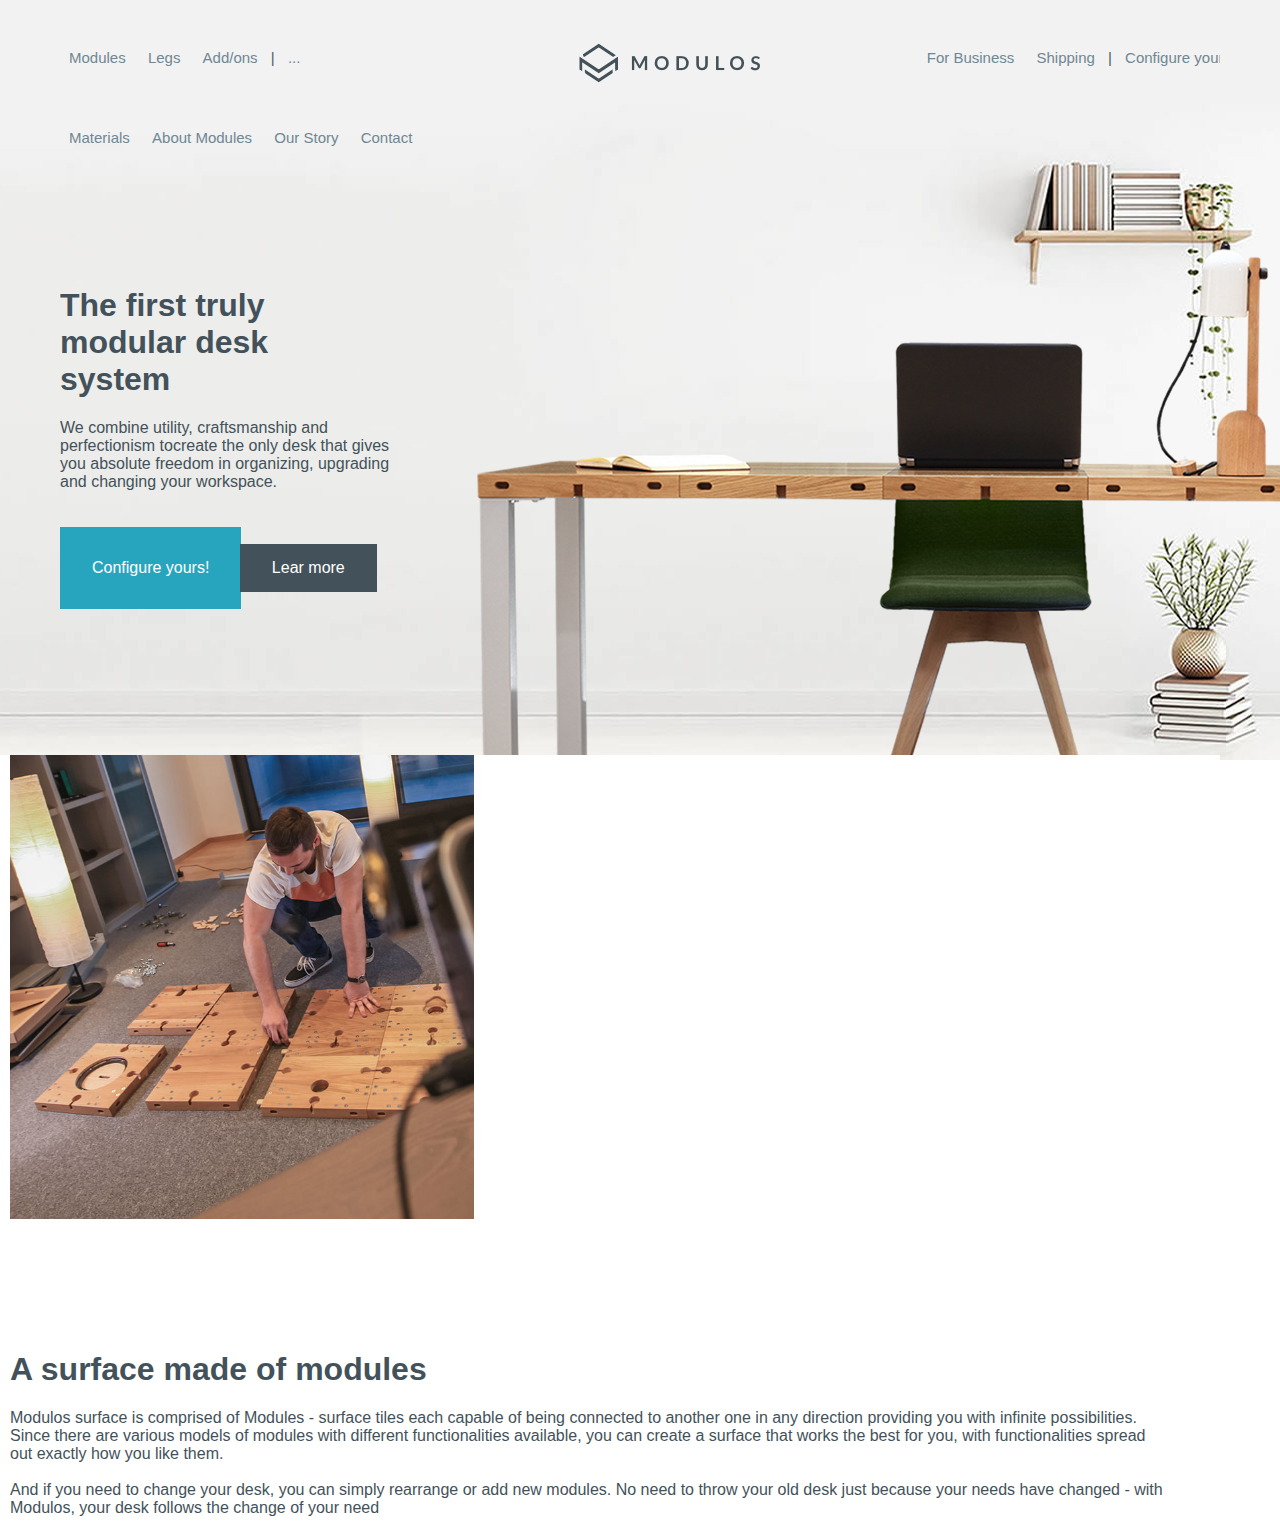
<file: TAREA 3 - clone sitio web/index.html>
<html>
    <head>
        <meta charset="utf-8">
        <title>Modulos | The First fully modular desk system </title>
        <meta name="viewport" content="width=device-width, initial-scale=1">
        <link rel="stylesheet" href="css/estilo.css">
    </head>
    <body style="background-image:url('imagenes/espacio_modular.jpg')">
        <div class="scrollmenu">
                    <a href="#modules">Modules</a>
                    <a href="#legs">Legs</a>
                    <a href="#addons">Add/ons</a>
                    <a> | </a>
                    <a href="#menu2">...</a>
                    <img src="imagenes/logo_modulos.png" alt="logo modulos" align="middle">
                    <a href="#business">For Business</a>
                    <a href="#shipping">Shipping</a>
                    <a>|</a>
                    <a href="#configure"; font-weight:"bold";>Configure yours!</a>
                    <a>|</a>
                    <img src="imagenes/cart.png" alt="carrito" align="middle" float="right">
        </div>
        <div class="scrollmenu">
                    <br>
                    <br>
                    <a href="#materials">Materials</a>
                    <a href="#aboutmodules">About Modules</a>
                    <a href="#ourstory">Our Story</a>
                    <a href="#contact">Contact</a>
        </div>

        <div class="div1">
            <h1><br>
                <br>
                <br>
                The first truly <br>
                modular desk <br>
                system
            </h1>

                We combine utility, craftsmanship and<br>
                perfectionism tocreate the only desk that gives<br>
                you absolute freedom in organizing, upgrading<br>
                and changing your workspace.<br>
                <br>
                <br>

            <button class="button button1">Configure yours!</button>
            <button class="button button2">Lear more</button>
        </div>

        <div class="div2">
        <img src="imagenes/escritorio_modular_2.png" alt="escritorio modular" align="middle" float="right">
        </div>

        <div class="div3">
        <img src="imagenes/modulares.jpg" alt="armando modular" width="40%" style="margin-right:30px">
        <h1><br>
            <br>
            <br>
            A surface made of modules <br>
        </h1>
            Modulos surface is comprised of Modules - surface tiles each capable of being connected to another one in any direction providing you with infinite possibilities. Since there are various models of modules with different functionalities available, you can create a surface that works the best for you, with functionalities spread out exactly how you like them.
            <br>
            <br>
            And if you need to change your desk, you can simply rearrange or add new modules. No need to throw your old desk just because your needs have changed - with Modulos, your desk follows the change of your need
            <br>
            <br>
        </div>

    </body>
</html>
</file>
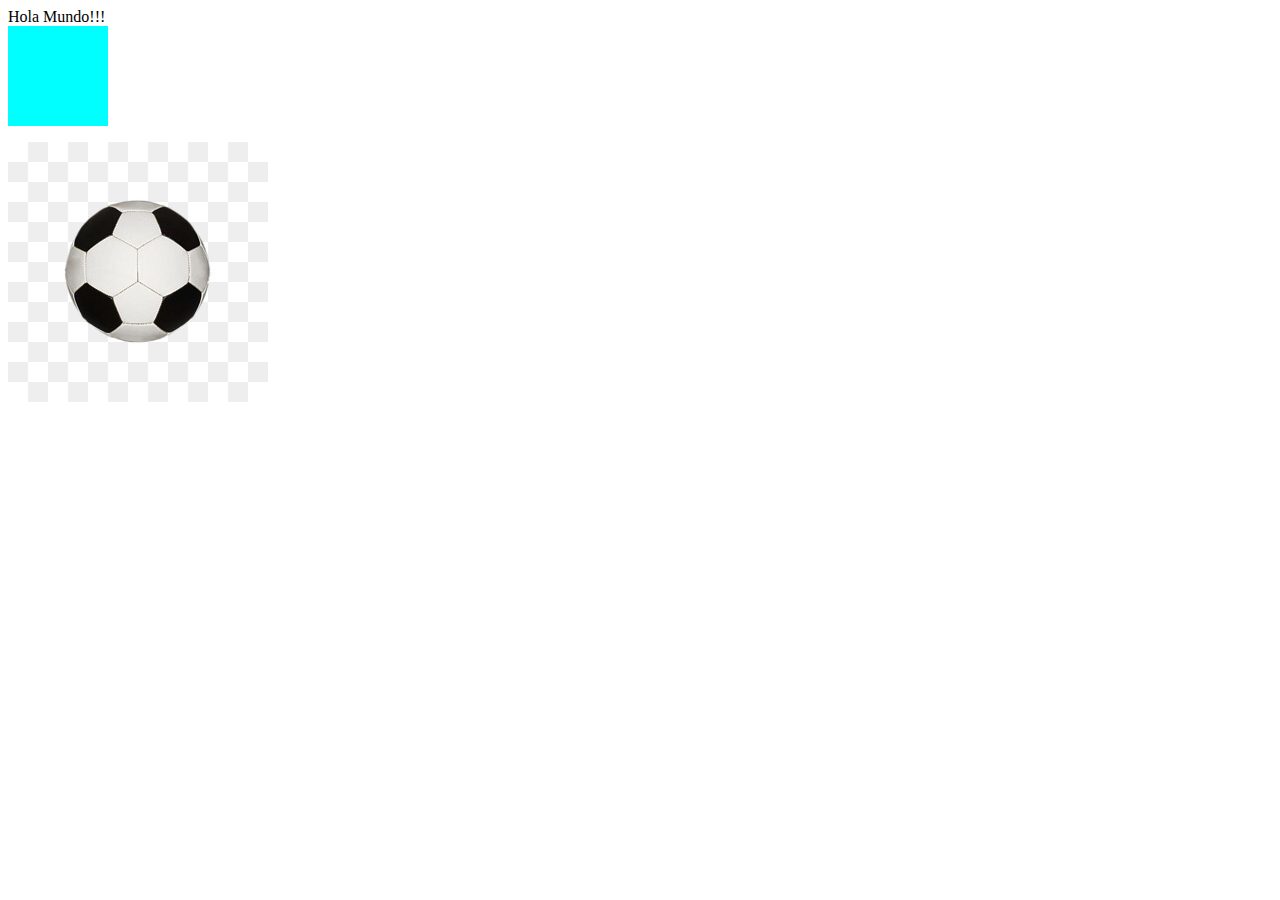
<file: TAREA 4 - gol/indexanimacion.html>
<!DOCTYPE html>
<html>
    <head>
        <meta charset=utf/8>
        <title>Mi animación </title>
        <link rel="stylesheet" href="animacion.css">
    </head>
    
    <body>
        Hola Mundo!!!   
        <div class="animation">
        </div> 
        <div class="animation2">
            <p>
                <img src="balon.jpg">
            </p>
            </div>
    </body>
</html>
</file>
<file: TAREA 3 - clone sitio web/css/estilo.css>
/* Familia de fuente - no me afecta el diseño - xque??? */
@font-face {
    font-family: myFirstFont;
    src: (https://fonts.gstatic.com/s/muli/v11/7Au_p_0qiz-adZnkOCv2yW4PMFk.woff);
    }

    div {
    font-family: myFirstFont;
    }

/*Vinculos visitados*/
a:visited {
    color:#43525A;
}

/* Atributos del body*/
body {
    margin-top: 40px;
    margin-bottom: 30px;
    margin-right: 60px;
    margin-left: 60px;
    background-image: url("imagenes/espacio_modular.jpg");
    background-repeat: no-repeat;
    background-position: right top;
    color:#43525A;
    text-decoration: none;
    font-family:'Lucida Sans', 'Lucida Sans Regular', 'Lucida Grande', 'Lucida Sans Unicode', Geneva, Verdana, sans-serif;
}

/* Atributos del menu superior*/
div.scrollmenu {
    overflow: auto;
    white-space: nowrap;
    font-size: 15px;
    color: #4E5C62;
    font-family:'Lucida Sans', 'Lucida Sans Regular', 'Lucida Grande', 'Lucida Sans Unicode', Geneva, Verdana, sans-serif;
}
div.scrollmenu a:link {
    display: inline-block;
    text-align: center;
    font-size: 15px;
    padding: 9px;
    text-decoration: none;
    color: #6f8794;
}
div.scrollmenu a:hover {
    vertical-align: super;
    color: #28A5BE;
}

/* Divisones de las partes*/
.div1 {
    height: 525px;
    width: 30%;
    font-family:'Lucida Sans', 'Lucida Sans Regular', 'Lucida Grande', sans-serif;
    float: left;
}
.div2 {
    width: 70%;
    font-family:'Lucida Sans', 'Lucida Sans Regular', 'Lucida Grande', sans-serif;
    float: right;
}
.div3 {
    width: 100%;
    font-family:'Lucida Sans', 'Lucida Sans Regular', 'Lucida Grande', sans-serif;
    float: right;
    border: #4E5C62, 1px;
    padding: 0px 50px;
    background-color: rgb(255, 255, 255);
    overflow: auto;
}


/* Diseño de botones*/
.button {
    background-color: #28A5BE; /* Azul */
    border: none;
    color: white;
    padding: 15px 32px;
    text-align: center;
    text-decoration: none;
    display: inline-block;
    font-family:'Lucida Sans', 'Lucida Sans Regular', 'Lucida Grande', 'Lucida Sans Unicode', Geneva, Verdana, sans-serif;
    font-size: 16px;
    margin: 0px 0px;
    cursor: pointer;
}
    
.button1 {
    background-color: #28A5BE;
    padding: 32px 32px;
} /* Azul */
.button2 {
    background-color: #43525A;
    margin: 0px -6px;
} /* Negro */

.button1:hover {
    background-color: #28A5BE;
    padding: 32px 32px;
    box-shadow: 1px 1px 1px 1px rgba(0.1,0.1,0.1,0.1),  3px 3px 3px 3px rgba(0.2,0.2,0.2,0.2);
} /* Azul */
.button2:hover {
    background-color: #43525A;
    padding: 15px 50px;
    margin: 0px -6px;
} /* Negro */
</file>
<file: TAREA 4 - gol/animacion.css>
.animation{
    width: 100px;
    height: 100px;
    animation-name: ejemploana;
    animation-duration: 5s;
    position: relative;
    background-color: aqua;
}
@keyframes ejemploana {
    from   {background-color: red;}
    to  {background-color: blue;}
}

.animation2{
    animation-name: ejemplobalon;
    animation-duration: 15s;
    position: relative;
}
@keyframes ejemplobalon {
    0%   {left:0px; top:0px;}
    25%  {left:200px; top:0px;}
    50%  {left:200px; top:200px;}
    75%  {left:0px; top:200px;}
    100% {left:300px; top:300px;}
    }
</file>
